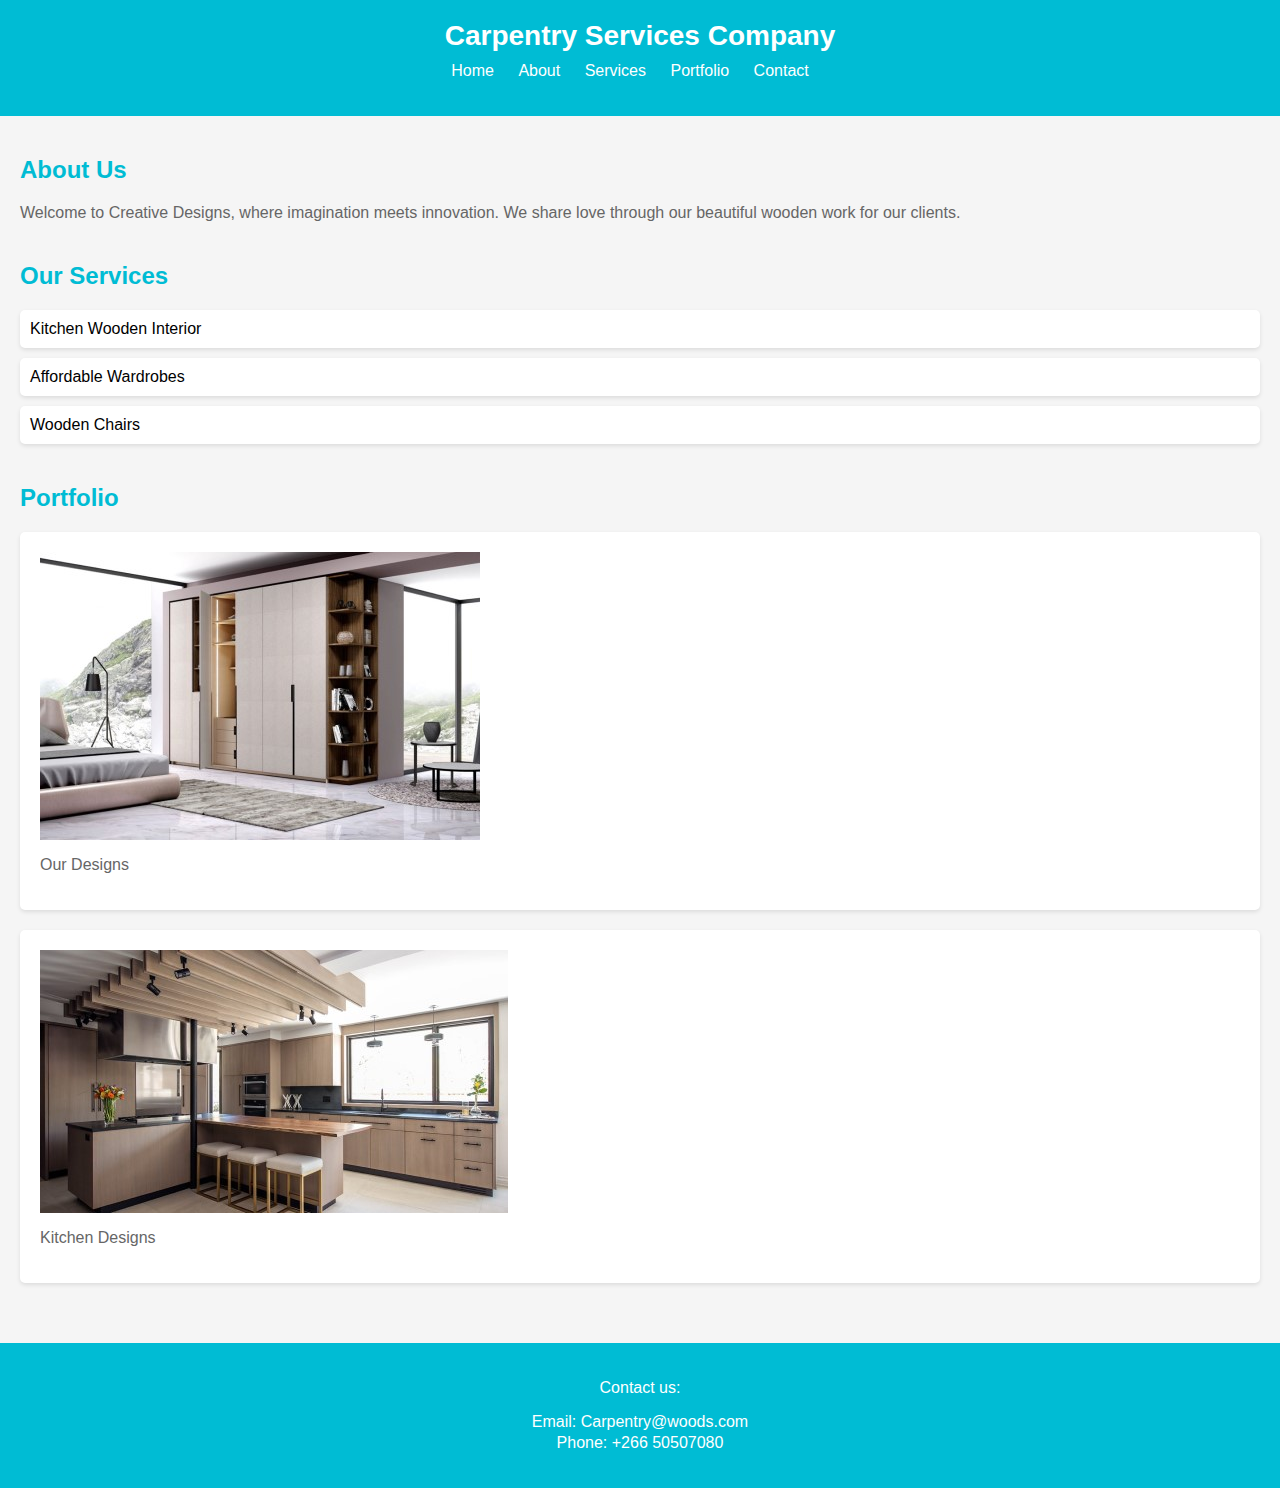
<file: relebohile/index.html>
<!DOCTYPE html>
<html lang="en">
<head>
    <meta charset="UTF-8">
    <meta name="viewport" content="width=device-width, initial-scale=1.0">
    <title>Portfolio - Creative Designs</title>
    <link rel="stylesheet" href="style.css">
</head>
<body>
    <header>
        <h1>Carpentry Services Company</h1>
        <nav>
            <ul>
                <li><a href="index.html">Home</a></li>
                <li><a href="about.html">About</a></li>
                <li><a href="services.html">Services</a></li>
                <li><a href="portfolio.html">Portfolio</a></li>
                <li><a href="contact.html">Contact</a></li>
            </ul>
        </nav>
    </header>
    
    <article>
        <section id="about">
            <h2>About Us</h2>
            <p>Welcome to Creative Designs, where imagination meets innovation. We share love through our beautiful wooden work for our clients.</p>
        </section>

        <section id="services">
            <h2>Our Services</h2>
            <ul>
                <li>Kitchen Wooden Interior</li>
                <li>Affordable Wardrobes</li>
                <li>Wooden Chairs</li>
            </ul>
        </section>

        <section id="portfolio">
            <h2>Portfolio</h2>
            <div class="portfolio-item">
                <img src="project1.jpg" alt="Project 1">
                <p>Our Designs</p>
            </div>
            <div class="portfolio-item">
                <img src="project2.jpg" alt="Project 2">
                <p>Kitchen Designs</p>
            </div>
            <!-- Add more portfolio items as needed -->
        </section>
    </article>
    
    <footer>
        <p>Contact us:</p>
        <ul>
            <li>Email: Carpentry@woods.com</li>
            <li>Phone: +266 50507080</li>
        
        </ul>
    </footer>
</body>
</html>
</file>
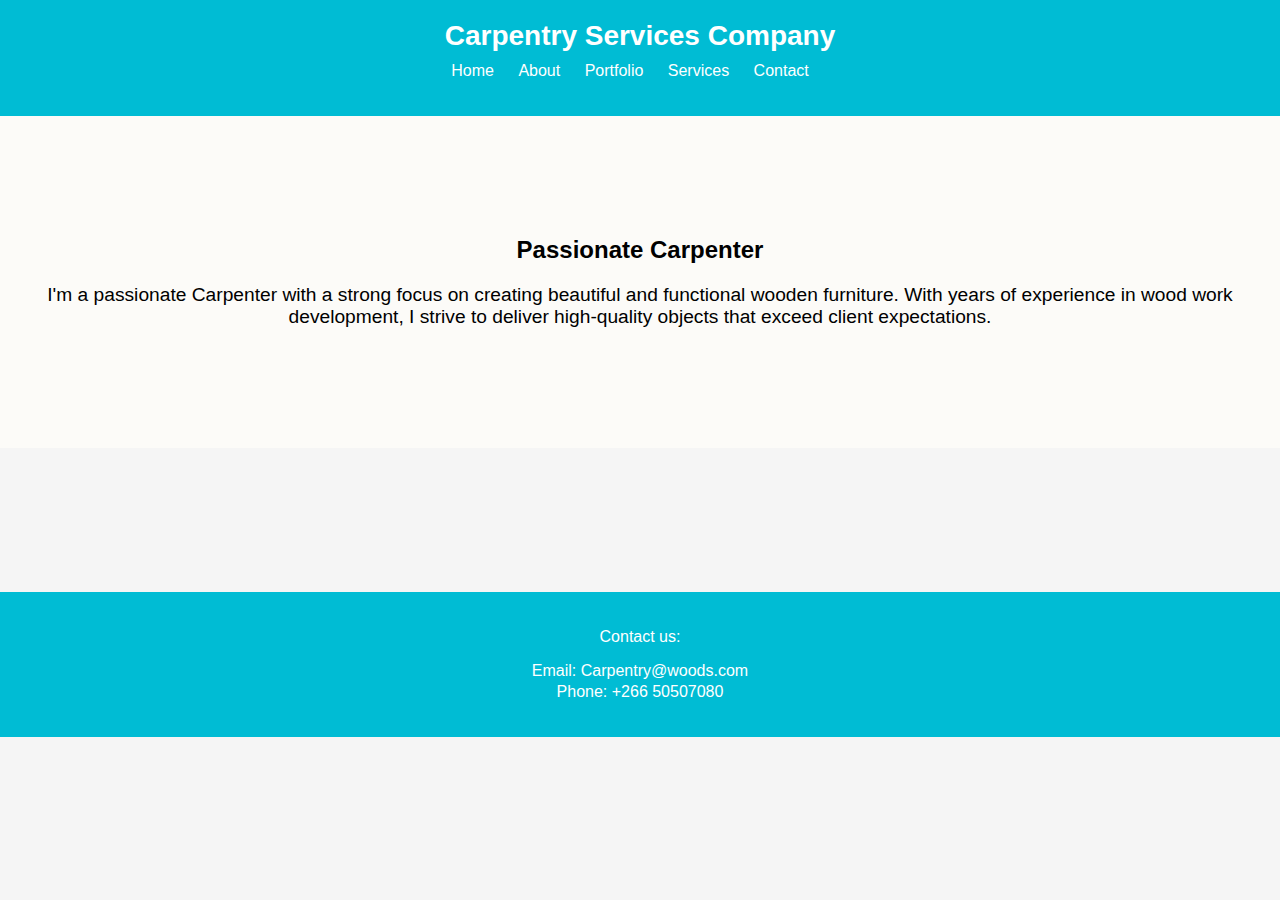
<file: relebohile/about.html>
<!DOCTYPE html>
<html lang="en">
<head>
    <meta charset="UTF-8">
    <meta name="viewport" content="width=device-width, initial-scale=1.0">
    <title>Portfolio - About</title>
    <link rel="stylesheet" href="style.css">
</head>
<body>
    <header>
        <div class="container">
            <h1>Carpentry Services Company</h1>
            <nav>
                <ul>
                    <li><a href="index.html">Home</a></li>
                    <li><a href="about.html">About</a></li>
                    <li><a href="portfolio.html">Portfolio</a></li>
                    <li><a href="services.html">Services</a></li>
                    <li><a href="contact.html">Contact</a></li>
                </ul>
            </nav>
        </div>
    </header>

    <section class="about">
        <div class="container">
            <h2>Passionate Carpenter</h2>
            <p>I'm a passionate Carpenter with a strong focus on creating beautiful and functional wooden furniture. With years of experience in wood work development, I strive to deliver high-quality objects that exceed client expectations.</p>
        </div>
    </section>
        <br><br><br><br><br><br><br><br>
    <footer>
        <p>Contact us:</p>
        <ul>
            <li>Email: Carpentry@woods.com</li>
            <li>Phone: +266 50507080</li>
        
        </ul>
    </footer>
</body>
</html>
</file>
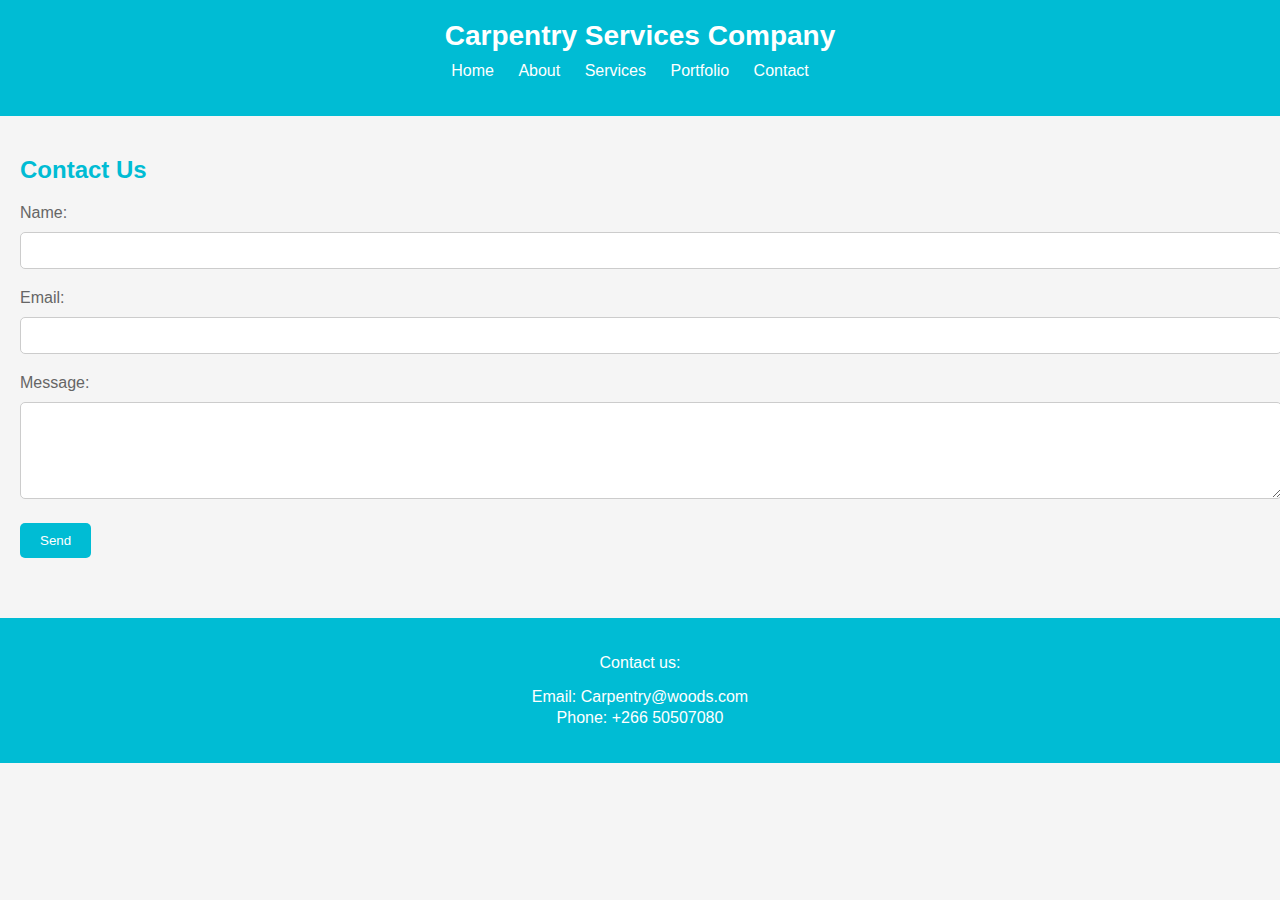
<file: relebohile/contact.html>
<!DOCTYPE html>
<html lang="en">
<head>
    <meta charset="UTF-8">
    <meta name="viewport" content="width=device-width, initial-scale=1.0">
    <title>Contact Us - Creative Designs</title>
    <link rel="stylesheet" href="style.css">
</head>
<body>
    <header>
        <h1>Carpentry Services Company</h1>
        <nav>
            <ul>
                <li><a href="index.html">Home</a></li>
                <li><a href="about.html">About</a></li>
                <li><a href="services.html">Services</a></li>
                <li><a href="portfolio.html">Portfolio</a></li>
                <li><a href="contact.html">Contact</a></li>
            </ul>
        </nav>
    </header>
    
    <article>
        <section id="contact">
            <h2>Contact Us</h2>
            <form action="#" method="post">
                <label for="name">Name:</label>
                <input type="text" id="name" name="name" required>
                <label for="email">Email:</label>
                <input type="email" id="email" name="email" required>
                <label for="message">Message:</label>
                <textarea id="message" name="message" rows="5" required></textarea>
                <button type="submit">Send</button>
            </form>
        </section>
    </article>
    
    <footer>
        <p>Contact us:</p>
        <ul>
            <li>Email: Carpentry@woods.com</li>
            <li>Phone: +266 50507080</li>
        </ul>
    </footer>
</body>
</html>
</file>
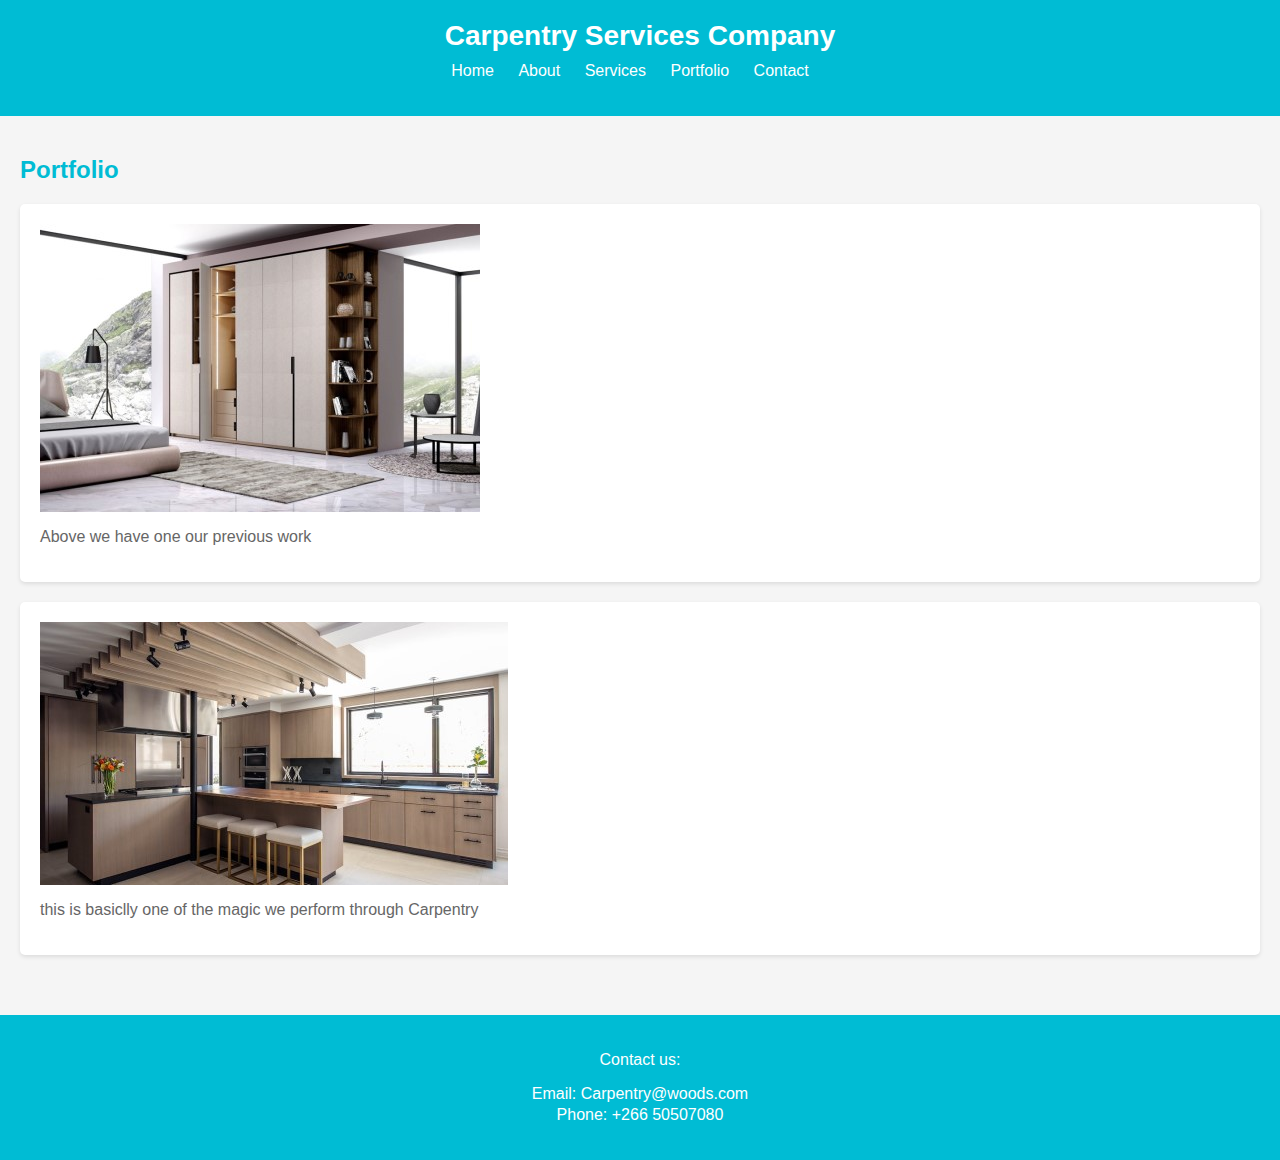
<file: relebohile/portfolio.html>
<!DOCTYPE html>
<html lang="en">
<head>
    <meta charset="UTF-8">
    <meta name="viewport" content="width=device-width, initial-scale=1.0">
    <title>Portfolio - Creative Designs</title>
    <link rel="stylesheet" href="style.css">
</head>
<body>
    <header>
        <h1>Carpentry Services Company</h1>
        <nav>
            <ul>
                <li><a href="index.html">Home</a></li>
                <li><a href="about.html">About</a></li>
                <li><a href="services.html">Services</a></li>
                <li><a href="portfolio.html">Portfolio</a></li>
                <li><a href="contact.html">Contact</a></li>
            </ul>
        </nav>
    </header>
    
    <article>
        <section id="portfolio">
            <h2>Portfolio</h2>
            <div class="portfolio-item">
                <img src="project1.jpg" alt="Project 1">
                <p>Above we have one our previous work </p>
            </div>
            <div class="portfolio-item">
                <img src="project2.jpg" alt="Project 2">
                <p>this is basiclly one of the magic we perform through Carpentry</p>
            </div>
            
        </section>
    </article>
    
    <footer>
        <p>Contact us:</p>
        <ul>
            <li>Email: Carpentry@woods.com</li>
            <li>Phone: +266 50507080</li>
        
        </ul>
    </footer>
</body>
</html>
</file>
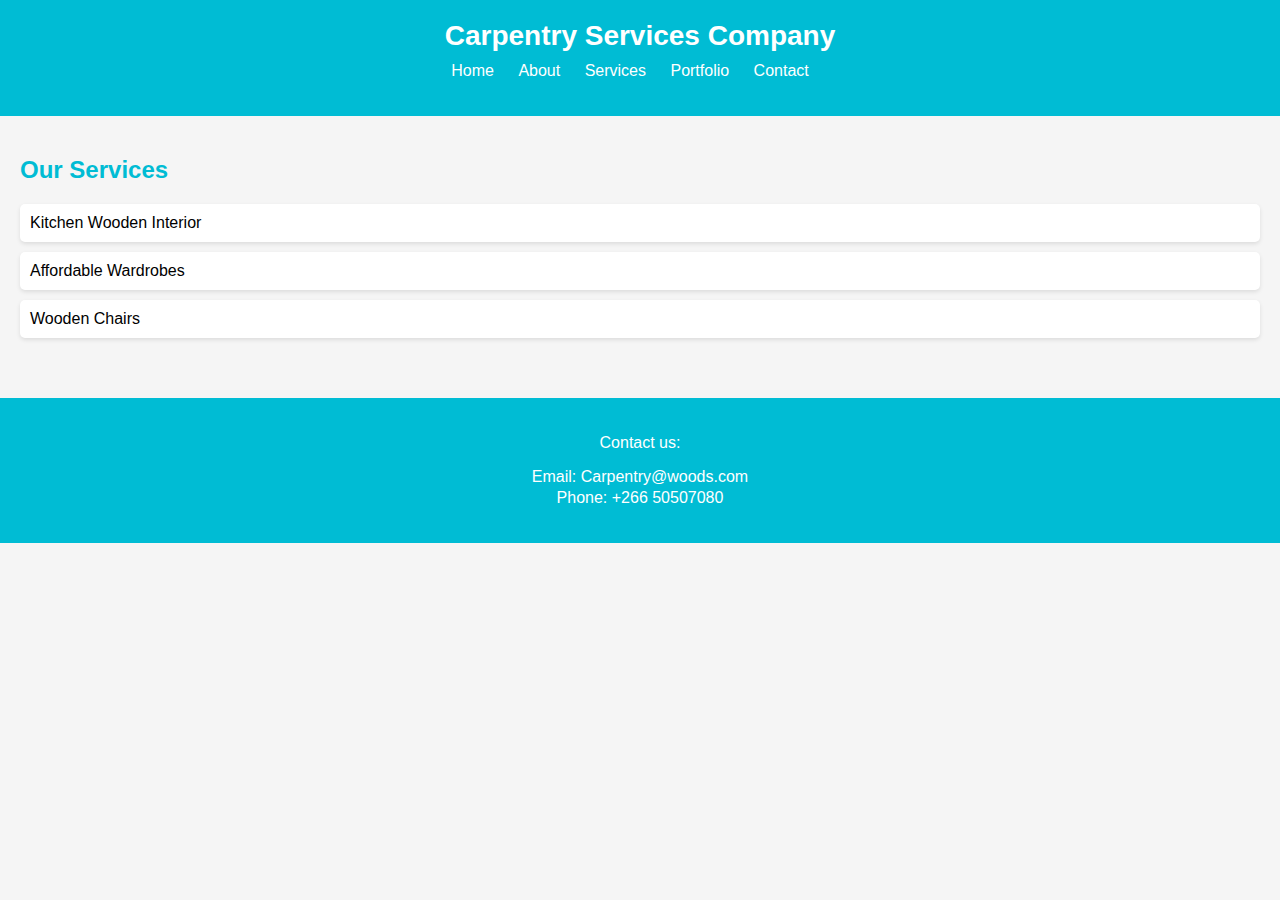
<file: relebohile/services.html>
<!DOCTYPE html>
<html lang="en">
<head>
    <meta charset="UTF-8">
    <meta name="viewport" content="width=device-width, initial-scale=1.0">
    <title>Services - Creative Designs</title>
    <link rel="stylesheet" href="style.css">
</head>
<body>
    <header>
        <h1>Carpentry Services Company</h1>
        <nav>
            <ul>
                <li><a href="index.html">Home</a></li>
                <li><a href="about.html">About</a></li>
                <li><a href="services.html">Services</a></li>
                <li><a href="portfolio.html">Portfolio</a></li>
                <li><a href="contact.html">Contact</a></li>
            </ul>
        </nav>
    </header>
    
    <article>
        <section id="services">
            <h2>Our Services</h2>
            <ul>
                <li>Kitchen Wooden Interior</li>
                <li>Affordable Wardrobes</li>
                <li>Wooden Chairs</li>
                
            </ul>
        </section>
    </article>
    
    <footer>
        <p>Contact us:</p>
        <ul>
            <li>Email: Carpentry@woods.com</li>
            <li>Phone: +266 50507080</li>
        
        </ul>
    </footer>
</body>
</html>
</file>
<file: relebohile/style.css>
body {
    font-family: 'Segoe UI', Tahoma, Geneva, Verdana, sans-serif;
    margin: 0;
    padding: 0;
    background-color: #f5f5f5;
}

header {
    background-color: #333;
    color: #fff;
    padding: 20px;
    text-align: center;
}

header h1 {
    margin: 0;
    font-size: 28px;
}

header nav ul {
    list-style-type: none;
    padding: 0;
    margin-top: 10px;
}

header nav ul li {
    display: inline;
    margin-right: 20px;
}

header nav ul li a {
    color: #fff;
    text-decoration: none;
}

article {
    padding: 20px;
}
.about {
    background-color: #fcfbf8;
    padding: 100px 0;
    text-align: center;
}

.about-content {
    max-width: 800px;
    margin: 0 auto;
}

.about p {
    font-size: 1.2rem;
    margin-bottom: 20px;
}

article section {
    margin-bottom: 40px;
}

article h2 {
    color: #333;
    font-size: 24px;
}

article p {
    color: #666;
}

article ul {
    list-style-type: none;
    padding: 0;
}

article ul li {
    margin-bottom: 10px;
}

.portfolio-item {
    background-color: #fff;
    padding: 20px;
    border-radius: 5px;
    box-shadow: 0 2px 4px rgba(0, 0, 0, 0.1);
    margin-bottom: 20px;
}

.portfolio-item img {
    max-width: 100%;
    height: auto;
    display: block;
    margin-bottom: 10px;
}

footer {
    background-color: #333;
    color: #fff;
    padding: 15px;
    text-align: center;
}

footer p {
    margin-bottom: 10px;
}

footer ul {
    list-style-type: none;
    padding: 0;
}

footer ul li {
    margin-bottom: 5px;
}
body {
    font-family: 'Segoe UI', Tahoma, Geneva, Verdana, sans-serif;
    margin: 0;
    padding: 0;
    background-color: #f0f0f0;
}

header {
    background-color: #5e35b1;
    color: #fff;
    padding: 20px;
    text-align: center;
}

header h1 {
    margin: 0;
    font-size: 28px;
}

header nav ul {
    list-style-type: none;
    padding: 0;
    margin-top: 10px;
}

header nav ul li {
    display: inline;
    margin-right: 20px;
}

header nav ul li a {
    color: #fff;
    text-decoration: none;
}

article {
    padding: 20px;
}

article section {
    margin-bottom: 40px;
}

article h2 {
    color: #5e35b1;
    font-size: 24px;
}

article ul {
    list-style-type: none;
    padding: 0;
}

article ul li {
    margin-bottom: 10px;
    background-color: #fff;
    padding: 10px;
    border-radius: 5px;
    box-shadow: 0 2px 4px rgba(0, 0, 0, 0.1);
}

footer {
    background-color: #5e35b1;
    color: #fff;
    padding: 20px;
    text-align: center;
}

footer p {
    margin-bottom: 10px;
}

footer ul {
    list-style-type: none;
    padding: 0;
}

footer ul li {
    margin-bottom: 3px;
}

body {
    font-family: 'Segoe UI', Tahoma, Geneva, Verdana, sans-serif;
    margin: 0;
    padding: 0;
    background-color: #f0f0f0;
}

header {
    background-color: #ff5722;
    color: #fff;
    padding: 20px;
    text-align: center;
}

header h1 {
    margin: 0;
    font-size: 28px;
}

header nav ul {
    list-style-type: none;
    padding: 0;
    margin-top: 10px;
}

header nav ul li {
    display: inline;
    margin-right: 20px;
}

header nav ul li a {
    color: #fff;
    text-decoration: none;
}

article {
    padding: 20px;
}

article section {
    margin-bottom: 40px;
}

article h2 {
    color: #ff5722;
    font-size: 24px;
}

article .portfolio-item {
    background-color: #fff;
    padding: 20px;
    border-radius: 5px;
    box-shadow: 0 2px 4px rgba(0, 0, 0, 0.1);
    margin-bottom: 20px;
}

article .portfolio-item img {
    max-width: 100%;
    height: auto;
    display: block;
    margin-bottom: 10px;
}

article .portfolio-item p {
    color: #666;
}

footer {
    background-color: #ff5722;
    color: #fff;
    padding: 20px;
    text-align: center;
}

footer p {
    margin-bottom: 10px;
}

footer ul {
    list-style-type: none;
    padding: 0;
}

footer ul li {
    margin-bottom: 3px;
}
body {
    font-family: 'Segoe UI', Tahoma, Geneva, Verdana, sans-serif;
    margin: 0;
    padding: 0;
    background-color: #f5f5f5;
}

header {
    background-color: #00bcd4;
    color: #fff;
    padding: 20px;
    text-align: center;
}

header h1 {
    margin: 0;
    font-size: 28px;
}

header nav ul {
    list-style-type: none;
    padding: 0;
    margin-top: 10px;
}

header nav ul li {
    display: inline;
    margin-right: 20px;
}

header nav ul li a {
    color: #fff;
    text-decoration: none;
}
article {
    padding: 20px;
}

article section {
    margin-bottom: 40px;
}

article h2 {
    color: #00bcd4;
    font-size: 24px;
}

article form label {
    display: block;
    margin-bottom: 10px;
    color: #666;
}

article form input,
article form textarea {
    width: 100%;
    padding: 10px;
    margin-bottom: 20px;
    border: 1px solid #ccc;
    border-radius: 5px;
}

article form button {
    background-color: #00bcd4;
    color: #fff;
    padding: 10px 20px;
    border: none;
    border-radius: 5px;
    cursor: pointer;
}

article form button:hover {
    background-color: #0097a7;
}
footer {
    background-color: #00bcd4;
    color: #fff;
    padding: 20px;
    text-align: center;
}

footer p {
    margin-bottom: 10px;
}

footer ul {
    list-style-type: none;
    padding: 0;
}

footer ul li {
    margin-bottom: 3px;
}
</file>
